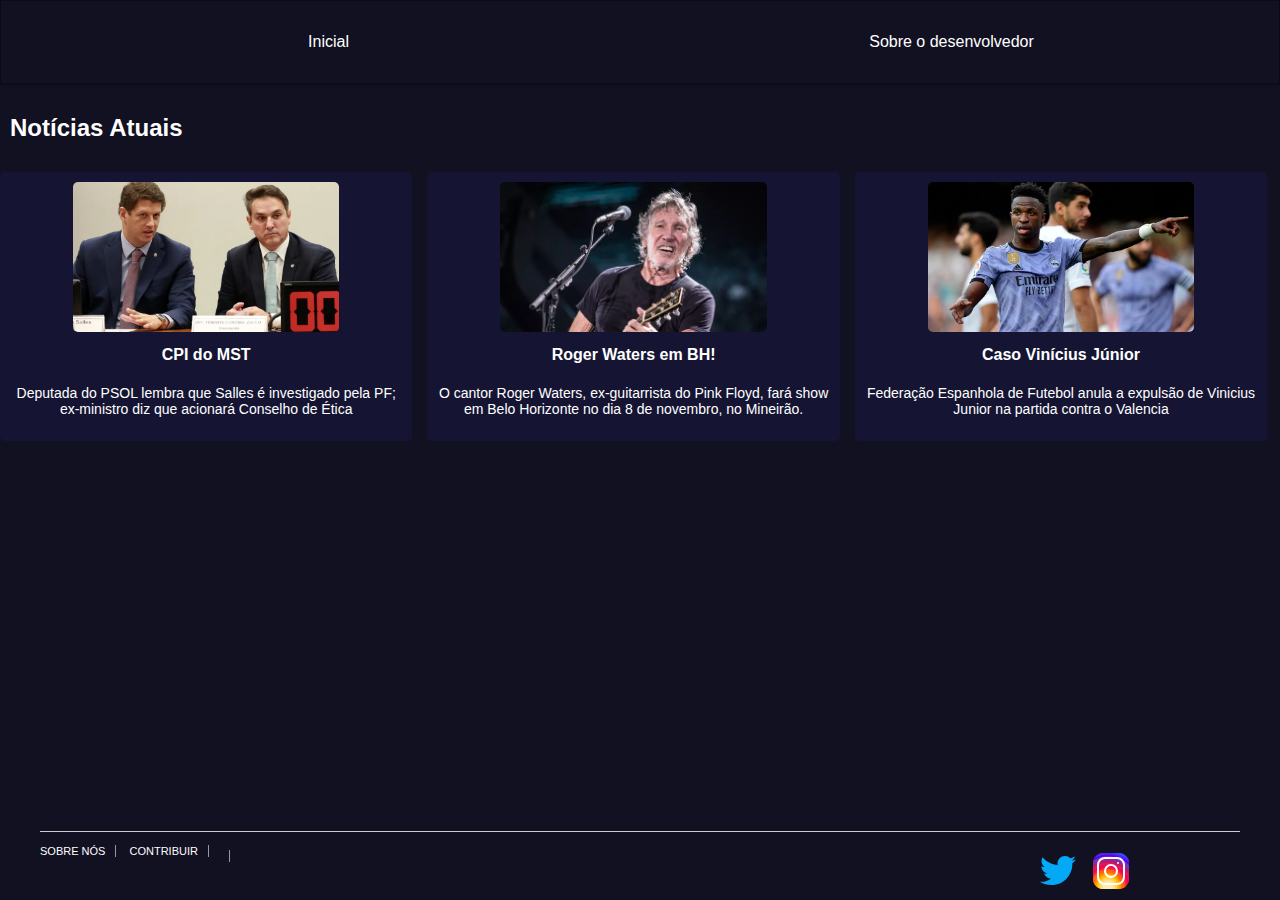
<file: index.html>
<!DOCTYPE html>
<html lang="en">
<head>
    <meta charset="UTF-8">
    <meta http-equiv="X-UA-Compatible" content="IE=edge">
    <meta name="viewport" content="width=device-width, initial-scale=1.0">
    <link rel="stylesheet" type="text/css" href="style.css"/>
    
    <meta
      property="og:title"
      content="Noticiário Semanal - A sua página preferida de notícias"
    />

    <meta
      property="og:description"
      content="A paginá que visa entregar verdade e imparcialidade ao leitor"
    />

    <meta
    property="og:image"
    content="imgs\fofoca.jpg"
  />

    <title>Noticiário Semanal</title>
</head>
<body>
  <header>
    <nav id="menu-principal">
      <ul>
        <li><a href="index.html">Inicial</a></li>
        <li><a href="desenvolvedor.html">Sobre o desenvolvedor</a></li>
      </ul>
    </nav>
  </header>

  <main>
    <section>
      <h2>Notícias Atuais</h2>
      <div id="noticias-container">
        <article class="noticia">
          <a href="https://g1.globo.com/politica/noticia/2023/05/23/cpi-do-mst-deputada-do-psol-lembra-que-salles-e-investigado-pela-pf-e-ex-ministro-diz-que-levara-caso-ao-conselho-de-etica.ghtml">
            <img src="imgs/mst" alt="Imagem da Notícia 1">
            <h3>CPI do MST</h3>
          </a>
          <p>Deputada do PSOL lembra que Salles é investigado pela PF; ex-ministro diz que acionará Conselho de Ética</p>
        </article>
        <article class="noticia">
          <a href="https://g1.globo.com/mg/minas-gerais/o-que-fazer-em-belo-horizonte/noticia/2023/05/22/roger-waters-ex-guitarrista-do-pink-floyd-confirma-show-em-bh.ghtml">
            <img src="imgs/roger" alt="Imagem da Notícia 2">
            <h3>Roger Waters em BH!</h3>
          </a>
          <p>O cantor Roger Waters, ex-guitarrista do Pink Floyd, fará show em Belo Horizonte no dia 8 de novembro, no Mineirão.</p>
        </article>
        <article class="noticia">
          <a href="https://g1.globo.com/jornal-nacional/noticia/2023/05/23/federacao-espanhola-de-futebol-anula-a-expulsao-de-vinicius-junior-na-partida-contra-o-valencia.ghtml">
            <img src="imgs/viniJR" alt="Imagem da Notícia 3">
            <h3>Caso Vinícius Júnior</h3>
          </a>
          <p>Federação Espanhola de Futebol anula a expulsão de Vinicius Junior na partida contra o Valencia</p>
        </article>
      </div>
    </section>
  </main>

  <footer>
    <div class="container">
      <section id="footer_nav">
        <nav>
          <ul>
            <li><a href="desenvolvedor.html">SOBRE NÓS</a></li>
            <li><a href="contribuir.html">CONTRIBUIR</a></li>
            <li style="position:relative;top:5px;" class="social-icons">
              <a href="https://www.instagram.com/davi_assuncao123/"> <div class="hand_social_insta"></div> </a>
              <a href="https://twitter.com/davi1ii"> <div class="hand_social_twitter"></div> </a>
            </li>
          </ul>
        </nav>
      </section>
    </div>
  </footer>
  
  <script src="scripts.js"></script>
</body>
</html>
</file>
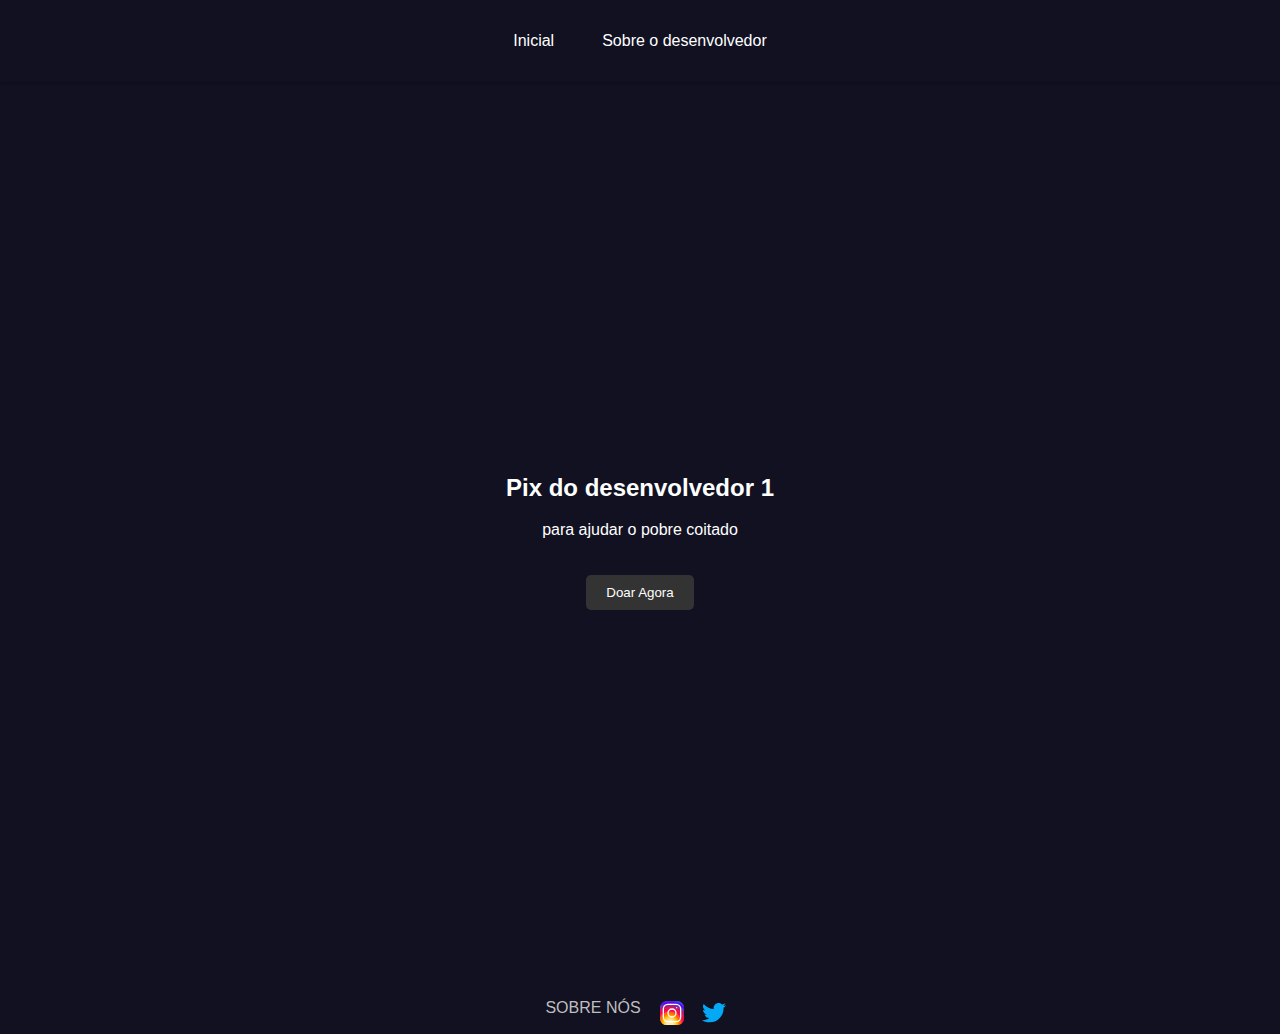
<file: contribuir.html>
<!DOCTYPE html>
<html lang="en">
<head>
  <meta charset="UTF-8">
  <meta http-equiv="X-UA-Compatible" content="IE=edge">
  <meta name="viewport" content="width=device-width, initial-scale=1.0">
  <link rel="stylesheet" type="text/css" href="pix.css"/>
  <title>Contribuir</title>
</head>
<body>
  <header>
    <nav id="menu-principal">
      <ul>
        <li><a href="index.html">Inicial</a></li>
        <li><a href="desenvolvedor.html">Sobre o desenvolvedor</a></li>
      </ul>
    </nav>
  </header>

  <main>
    <section class="contribuir-section">
      <div class="contribuir-content">
        <img id="pix-image" src="imgs/pix do pobre.jpg" alt="Pix do desenvolvedor" style="display: none;">
        <h2>Pix do desenvolvedor 1</h2>
        <p> para ajudar o pobre coitado</p>
        <button onclick="doar()">Doar Agora</button>
      </div>
    </section>
  </main>

  <footer>
    <div class="container">
      <section id="footer_nav">
        <nav>
          <ul>
            <li><a href="desenvolvedor.html">SOBRE NÓS</a></li>
            <li style="position:relative;top:5px;" class="social-icons">
              <a href="https://www.instagram.com/davi_assuncao123/"> <div class="hand_social_insta"></div> </a>
              <a href="https://twitter.com/davi1ii"> <div class="hand_social_twitter"></div> </a>
            </li>
          </ul>
        </nav>
      </section>
    </div>
  </footer>

  <script src="scripts.js"></script>
</body>
</html>
</file>
<file: style.css>
body {
    margin: 0;
    background: #112;
    background-size: 75%;
    font-family: "Lato", sans-serif;
    color: #fff;
    display: flex;
    flex-direction: column;
    min-height: 100vh;
  }
  
  footer {
    font-family: LatoLight, Lato, Arial, sans-serif;
    font-size: 11px;
    line-height: 1.2em;
    margin-top: auto;
    padding: 10px;
    background-color: #111122;
    color: #bfbfbf;
  }
  
  
  header {
    font-family: 'Open Sans Condensed', sans-serif;
    box-sizing: border-box;
    border: 1px solid #0005;
    padding: 0.25em 1em;
    box-shadow: 0px 2px 2px #0003;
  }
  
  #menu-principal ul {
    padding: 0.25em 0;
    list-style-type: none;
    display: flex;
    justify-content: space-between;
  }
  
  #menu-principal li {
    box-sizing: border-box;
    width: 100%;
    text-align: center;
    padding: 0.5em;
    transition: all 200ms ease;
    overflow: hidden;
    position: relative;
    cursor: pointer;
  }
  
  #menu-principal li:hover {
    background-color: rgba(203, 185, 185, 0.8);
  }
  
  article {
    font-family: 'Open Sans Condensed', sans-serif;
    box-sizing: border-box;
    margin-right: 1%;
    margin-left: 0;
    margin-top: 0;
    margin-bottom: 1%;
    padding: 1em;
    border-radius: 0.5em;
    background-color: #2264;
    display: inline-block;
    width: 32%;
  }
  
  img {
    max-width: 200px;
    max-height: 150px;
    width: auto;
    height: auto;
    border-radius: 5%;
  }
  
  section h2 {
    padding: 10px;
  }
  
  a {
    color: white;
    text-decoration: none;
  }
  
  .container ul {
    -webkit-text-size-adjust: 100%;
    -webkit-tap-highlight-color: transparent;
    font-family: LatoLight, Lato, Arial, sans-serif;
    font-weight: 400;
    font-size: 11px;
    line-height: 1.2em;
    color: #bfbfbf;
    box-sizing: border-box;
    margin: 0;
    padding: 0;
    list-style-type: none;
    display: inline;
  }
  
  .container li {
    -webkit-text-size-adjust: 100%;
    -webkit-tap-highlight-color: transparent;
    font-family: LatoLight, Lato, Arial, sans-serif;
    font-weight: 400;
    font-size: 11px;
    color: #bfbfbf;
    list-style-type: none;
    box-sizing: border-box;
    display: inline;
    margin-right: 10px;
    border-right: 1px solid #999;
    padding-right: 10px;
    white-space: nowrap;
    line-height: 1.8em;
  }

  #footer_nav {
    -webkit-text-size-adjust: 100%;
    -webkit-tap-highlight-color: transparent;
    font-family: LatoLight, Lato, Arial, sans-serif;
    font-weight: 400;
    font-size: 11px;
    line-height: 1.2em;
    color: #bfbfbf;
    box-sizing: border-box;
    position: relative;
    margin-top: 10px;
    border-top: 1px solid #ccc;
    padding-top: 10px;
    padding-right: 100px;
  }
  
  .hand_social_twitter,
  .hand_social_insta {
    cursor: pointer;
    width: 48px;
    aspect-ratio: auto 32 / 32;
    height: 48px;
    border-radius: 12px;
    float: right;
    margin-right: 5px;
  }
  
  .hand_social_twitter {
    background-image: url(imgs/logo_twitter.svg);
  }
  
  .hand_social_insta {
    background-image: url(imgs/logo_insta.svg);
  }

#descricao {
    margin-top: 10px;
    font-size: 14px;
    line-height: 1.5;
    text-align: center;
  }
  
  #descricao::first-letter {
    font-size: 18px;
    font-weight: bold;
    text-align: center;
  }
 
  
  #foto {
    width: 150px;
    height: 150px;
    border-radius: 50%;
    margin: 0 auto; 
    display: block; 
  }

  article {
    text-align: center; 
    display: flex;
    flex-direction: column; 
    align-items: center; 
    justify-content: center; 
    transition: transform 0.3s ease-in-out;
  }
  
  article:hover {
    transform: scale(1.05);
  }

#botoes {
    display: flex;
    justify-content: center;
    margin-top: 20px; /* Ajuste a margem superior conforme necessário */
}

#botoes button {
    background-color: #2264;
    color: white;
    border: none;
    padding: 10px 20px;
    border-radius: 5px;
    cursor: pointer;
    font-size: 14px;
    transition: background-color 0.3s ease-in-out;
    margin: 0 5px;    
}
  
#anterior:hover, #proximo:hover {
    background-color: #154c;
}

#noticias-container {
    display: flex;
    justify-content: space-between;
  }
  
  .noticia {
    width: calc(33% - 10px);
    padding: 10px;
    background-color: #2264;
    border-radius: 5px;
  }
  
  .noticia img {
    max-width: 100%;
    height: auto;
    border-radius: 5px;
  }
  
  .noticia h3 {
    font-size: 16px;
    margin-top: 10px;
  }
  
  .noticia p {
    font-size: 14px;
    margin-top: 5px;
  }

    
  .contribuir-section {
    display: flex;
    justify-content: center;
    align-items: center;
    height: 100vh;
  }
  
  .contribuir-content {
    text-align: center;
  }
  
  .contribuir-content img {
    width: 200px;
    height: auto;
    border-radius: 5px;
  }
  
  .contribuir-content h2 {
    margin-top: 20px;
  }
  
  .contribuir-content p {
    margin-top: 10px;
  }
  
  button {
    margin-top: 20px;
    padding: 10px 20px;
    background-color: #333;
    color: #fff;
    border: none;
    border-radius: 5px;
    cursor: pointer;
  }
  
  button:hover {
    background-color: #555;
  }

  .container {
    max-width: 1200px;
    margin: 0 auto;
  }
</file>
<file: pix.css>
body {
    margin: 0;
    background: #112;
    background-size: 75%;
    font-family: "Lato", sans-serif;
    color: #fff;
    display: flex;
    flex-direction: column;
    min-height: 100vh;
  }
  
  header {
    font-family: 'Open Sans Condensed', sans-serif;
    box-sizing: border-box;
    border: none; /* Remover a borda */
    padding: 0.25em 1em;
    box-shadow: 0px 2px 2px #0003;
    display: flex;
    justify-content: center;
  }
  
  #menu-principal ul {
    padding: 0.25em 0;
    list-style-type: none;
    display: flex;
    justify-content: space-between;
  }
  
  #menu-principal li {
    box-sizing: border-box;
    text-align: center;
    padding: 0.5em;
    transition: all 200ms ease;
    overflow: hidden;
    position: relative;
    cursor: pointer;
  }
  
  #menu-principal li:hover {
    background-color: rgba(203, 185, 185, 0.8);
  }
  
  #menu-principal li:first-child {
    margin-right: 1em;
  }
  
  #menu-principal li:last-child {
    margin-left: 1em;
  }
  
  #menu-principal a {
    color: #fff;
    text-decoration: none;
    border-bottom: none; /* Remover a linha de baixo */
    text-align: justify;
  }
  
  article {
    text-align: center; 
    display: flex;
    flex-direction: column; 
    align-items: center; 
    justify-content: center; 
    transition: transform 0.3s ease-in-out;
  }
  
  article:hover {
    transform: scale(1.05);
  }
  
  .container li {
    color: white;
  }
  
  .hand_social_twitter,
  .hand_social_insta {
    cursor: pointer;
    width: 48px;
    aspect-ratio: auto 32 / 32;
    height: 48px;
    border-radius: 12px;
    float: right;
    margin-right: 5px;
  }
  
  .hand_social_twitter {
    background-image: url(imgs/logo_twitter.svg);
  }
  
  .hand_social_insta {
    background-image: url(imgs/logo_insta.svg);
  }
  
  .contribuir-section {
    display: flex;
    justify-content: center;
    align-items: center;
    height: 100vh;
  }
  
  .contribuir-content {
    text-align: center;
  }
  
  .contribuir-content img {
    width: 200px;
    height: auto;
    border-radius: 5px;
  }
  
  .contribuir-content h2 {
    margin-top: 20px;
  }
  
  .contribuir-content p {
    margin-top: 10px;
  }
  
  button {
    margin-top: 20px;
    padding: 10px 20px;
    background-color: #333;
    color: #fff;
    border: none;
    border-radius: 5px;
    cursor: pointer;
  }
  
  button:hover {
    background-color: #555;
  }
  
  footer {
    background-color: #112;
    color: #fff;
    padding: 20px;
    text-align: center;
  }
  
  .container {
    max-width: 1200px;
    margin: 0 auto;
  }
  
  #pix-image {
    display: block;
    margin: 0 auto;   
  }
  
  footer {
    font-family: 'Open Sans Condensed', sans-serif;
    box-sizing: border-box;
    padding: 10px;
    background-color: #111122;
    color: #bfbfbf;
    display: flex;
    justify-content: space-between;
    align-items: center;
  }
  
  #footer_nav {
    display: flex;
    align-items: center;
  }
  
  #footer_nav ul {
    display: flex;
    align-items: center;
    list-style-type: none;
    margin: 0;
    padding: 0;
  }
  
  #footer_nav li {
    margin-right: 10px;
  }
  
  #footer_nav li:last-child {
    margin-right: 0;
  }
  
  #footer_nav a {
    color: #bfbfbf;
    text-decoration: none;
  }
  
  .social-icons {
    display: flex;
    align-items: center;
    margin-left: auto;
  }
  
  .hand_social_insta,
  .hand_social_twitter {
    cursor: pointer;
    width: 32px;
    height: 32px;
    border-radius: 8px;
    background-size: cover;
    background-position: center;
    margin-left: 5px;
  }
  
  .hand_social_insta {
    background-image: url(imgs/logo_insta.svg);
  }
  
  .hand_social_twitter {
    background-image: url(imgs/logo_twitter.svg);
  }
</file>
